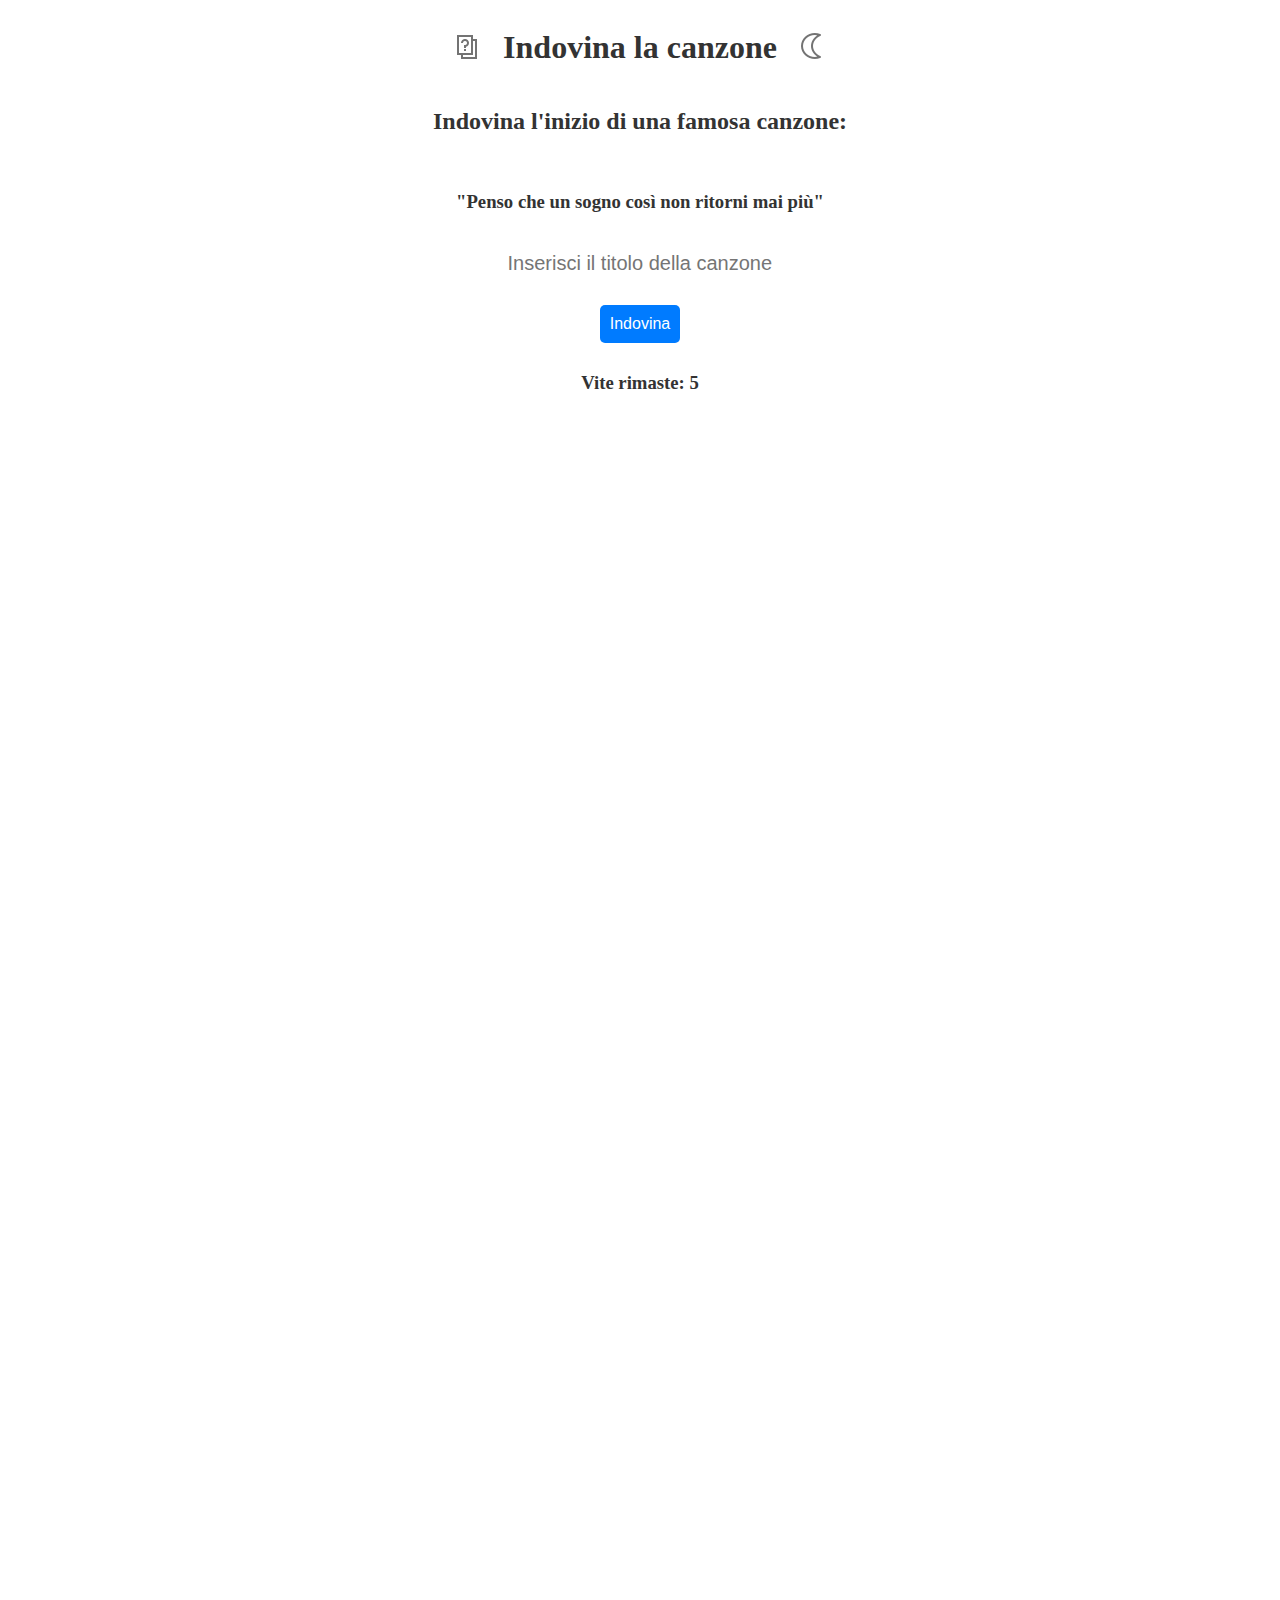
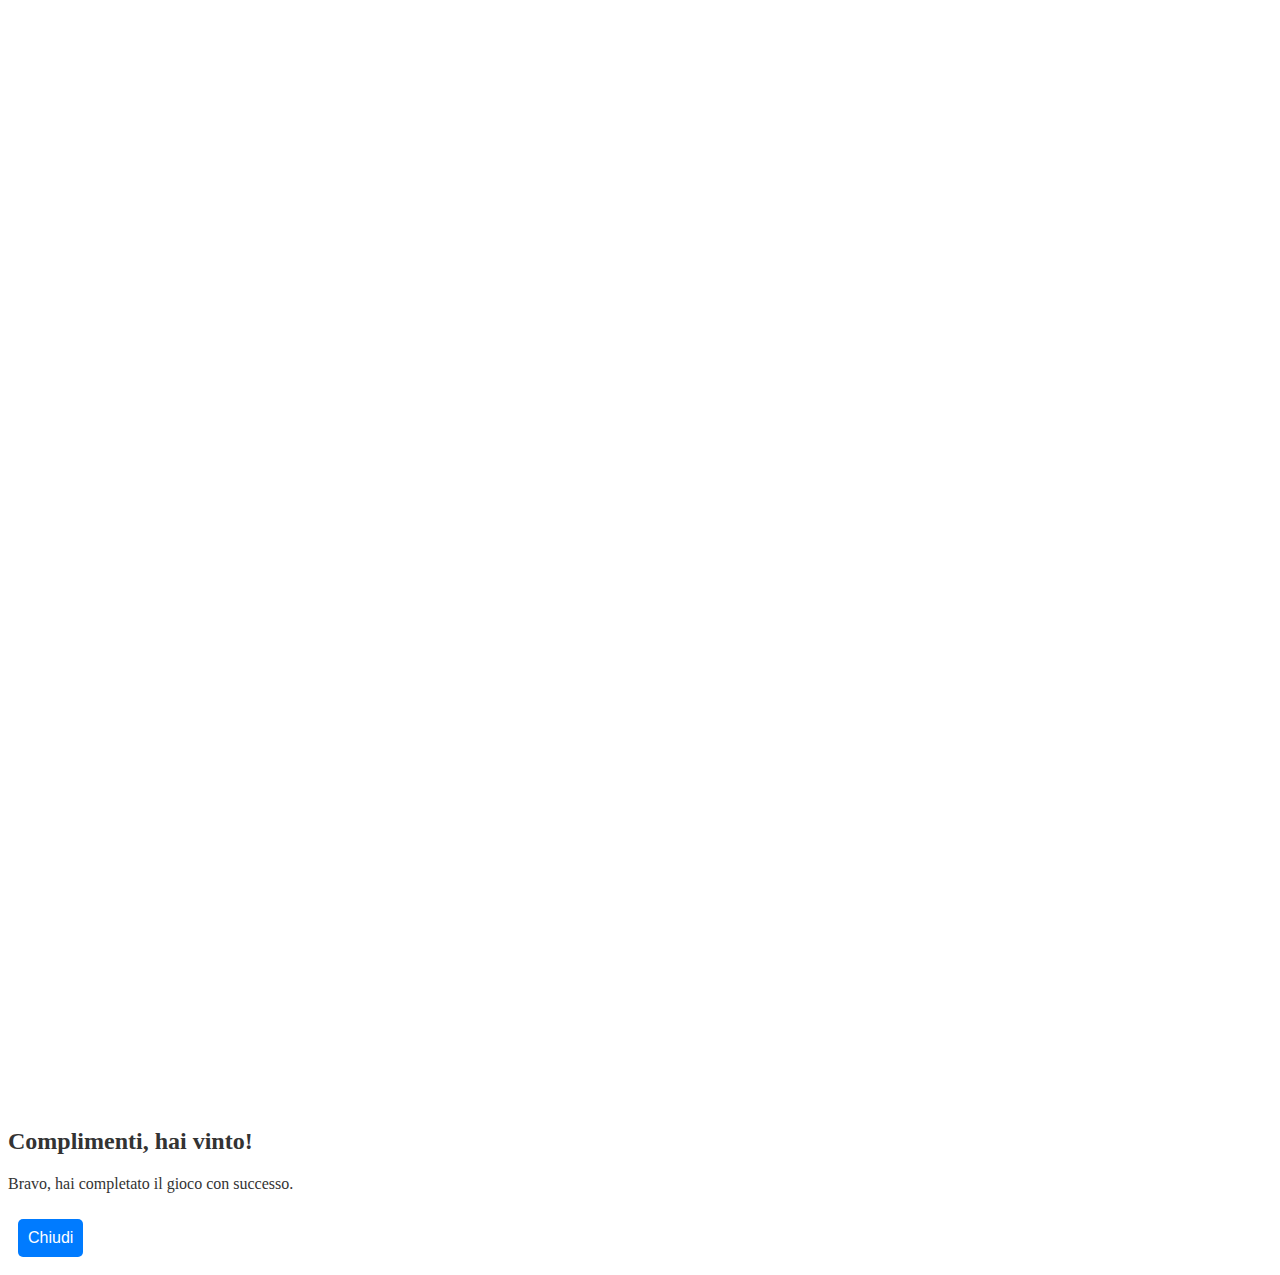
<file: index.html>
<!DOCTYPE html>
<html>
<head>
	<title>Indovina la canzone</title>
	<meta charset="UTF-8">
	<meta name="viewport" content="width=device-width, initial-scale=1.0">
	<link href="style.css" rel="stylesheet" type="text/css">
</head>
<body>
	<div id="messaggio"></div>
	<!-- PAGINA INIZIALE -->
	<div id="pagina-iniziale">
	
	<game-app>
<game-theme-manager>
    <div id="game">
		<div  class="container">
			<!-- HEADER -->
      <header>
        <div class="menu">
			<button onclick="clickHelp()" class="icon" ><img src="Icon/help.png" alt="help" id="button.icon" >
			</button>
		  </div>
		<h1>Indovina la canzone</h1>
		<div class="menu">
			<button onclick="toggleDarkMode()" class="icon" ><img src="Icon/dark.png" alt="help" id="button.icon">
			</button>
		  </div>
      </header>
	  		<!-- FINE HEADER -->

      <h2>Indovina l'inizio di una famosa canzone:</h2>
			
			<br>
		<h3> "Penso che un sogno così non ritorni mai più"</h3> 
		
	
		<!-- le righe di testo da visualizzare successivamente -->
		<div id="text1" style="display: none;">
			<h3>"Mi dipingevo le mani e la faccia di blu"</h3>
		</div>
		<div id="text2" style="display: none;">
			<h3>"Poi d'improvviso venivo dal vento rapito"</h3>
		</div>
		<div id="text3" style="display: none;">
			<h3>"E incominciavo a volare nel cielo infinito"</h3>

		</div>
		<div id="text4" style="display: none;">
			<h2>Prova con un aiuto in più, il ritornello!</h2>
			<h3>"Volare oh oh, Cantare oh oh, Nel blu dipinto di blu.."</h3>
		</div>
	
	
			<!-- INPUT FIELD E BUTTON -->
		<input type="text" id="title" placeholder="Inserisci il titolo della canzone">
		<button type="submit" id="submit" onclick="checkSong();" >Indovina</button>

			<!-- FINE INPUT FIELD E BUTTON -->
	

			<!-- POPUP DISPLAY SE HAI VINTO (MOMENTANEO) -->
		<div id="popup" style="display: none;">
			<h2>Hai vinto!</h2>
			<script> win==true; </script>
			<p>Complimenti, hai indovinato la canzone!</p>
		</div>
			<!-- FINE POPUP -->

		<!-- VISUALIZZAZIONE VITE -->
		<div id="lives">
			<h3>Vite rimaste: <span id="lives-count">5</span></h3>
		</div>
		
		<script src="script.js"></script>
	</div>
    </div>
</div>

<!-- Nuove Pagine: PAGINA HELP-->
	<div  class="container">
	<div id="pagina-nascosta">
		<header>
			<h1>Come giocare</h1><br>
			<div class="menu">
				<button onclick="returnclickHelp()" class="icon" ><img src="Icon/close.png" alt="close" id="button.icon" >
				</button>
			  </div>
		  </header>
		  <br>
			  <div >
				<h3>Indovina il nome della canzone attraverso il suo testo e le sue parole</h3>
			    <h3>Hai un totale di 5 possibilità per indovinare il titolo corretto della canzone</h3>
			    <h3>Dopo ogni tentativo errato verrà aggiunto un nuovo verso come aiuto.</h3>

			  </div>
			  
			</div>
	</div>
</div>

<div  class="container">
	<div id="pagina-nascosta-played">
		<header>
			<h1>Indovina la canzone</h1>
			<h3>Le tue statistiche:</h3>
			<div class="menu">
			  </div>
		  </header>
	</div>
</div>

<!-- Aggiungi il codice HTML per la finestra modale -->
<div id="modal-vittoria" class="modal">
	<div class="modal-contenuto">
		<h2>Complimenti, hai vinto!</h2>
		<p>Bravo, hai completato il gioco con successo.</p>
		<button onclick="chiudiFinestraModale()">Chiudi</button>
	</div>
</div>
  </game-theme-manager>

	</game-app>

	

</div>
</body>
</html>
</file>
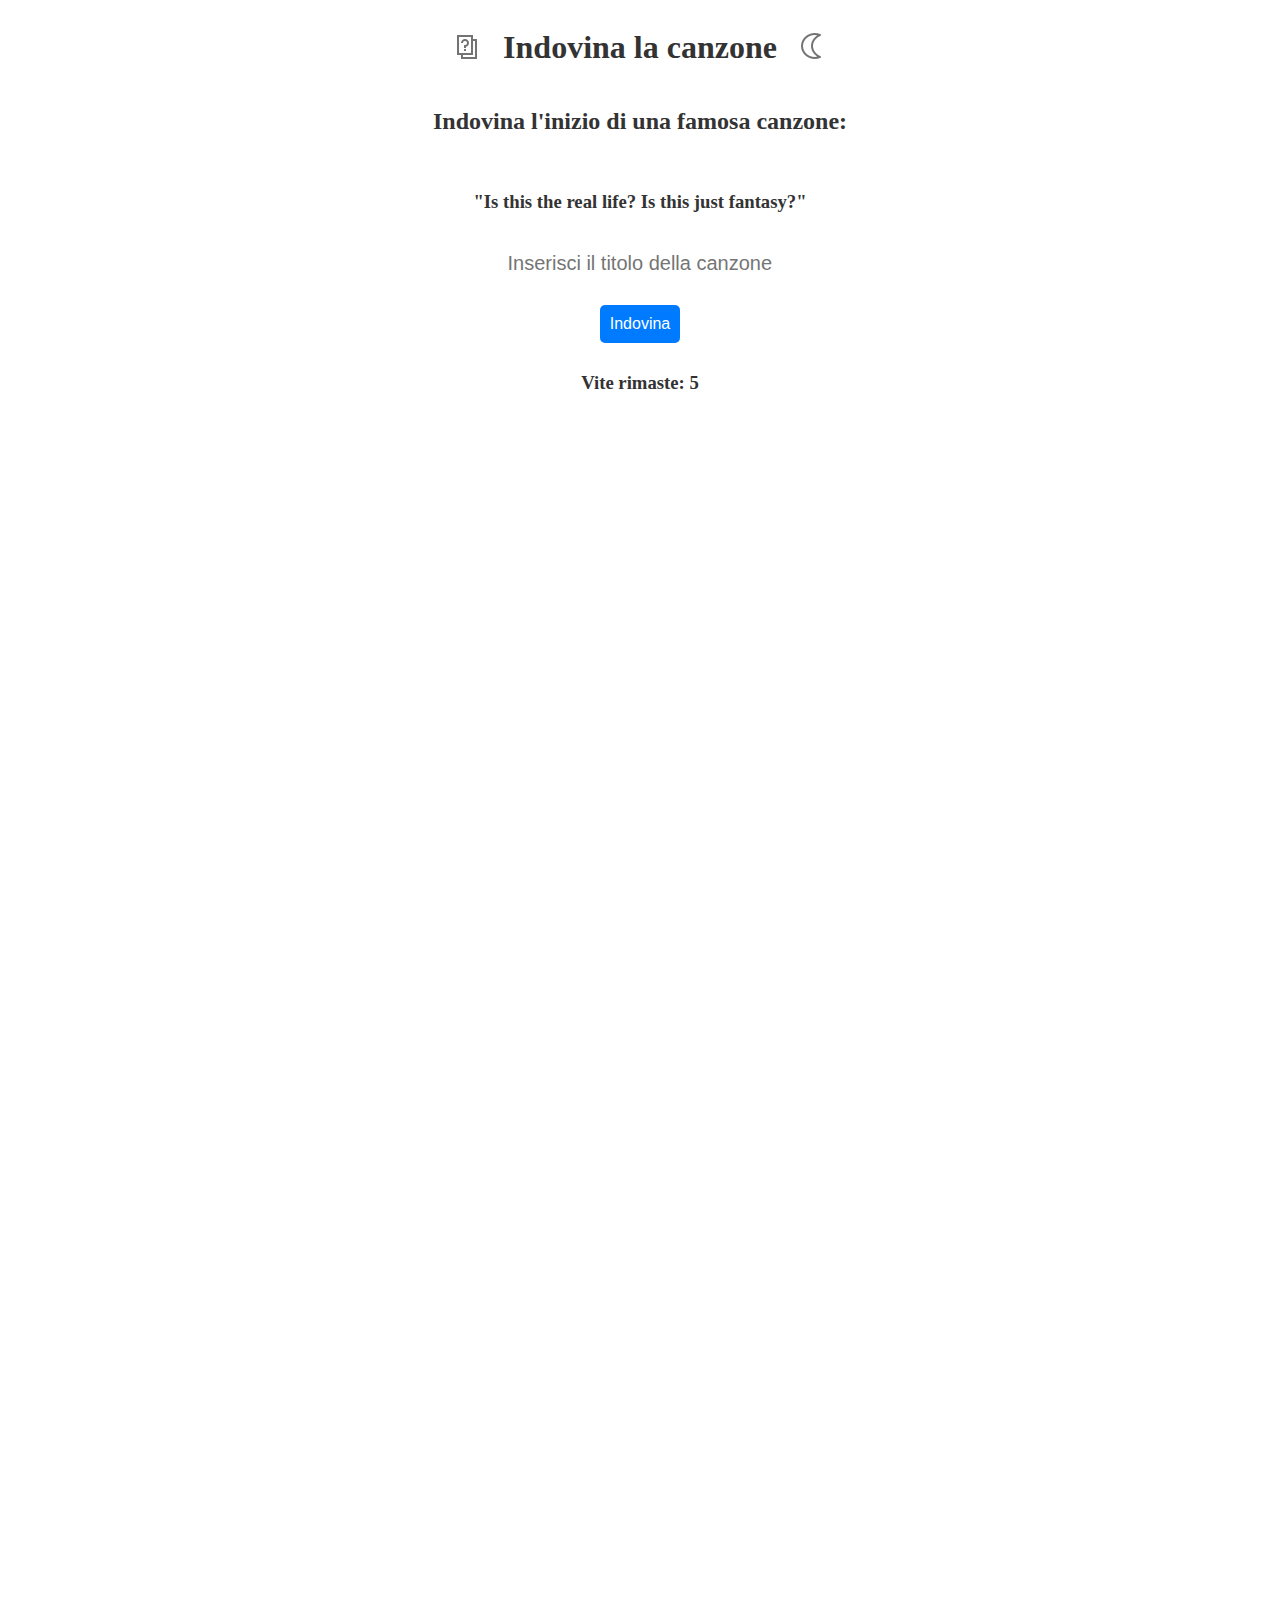
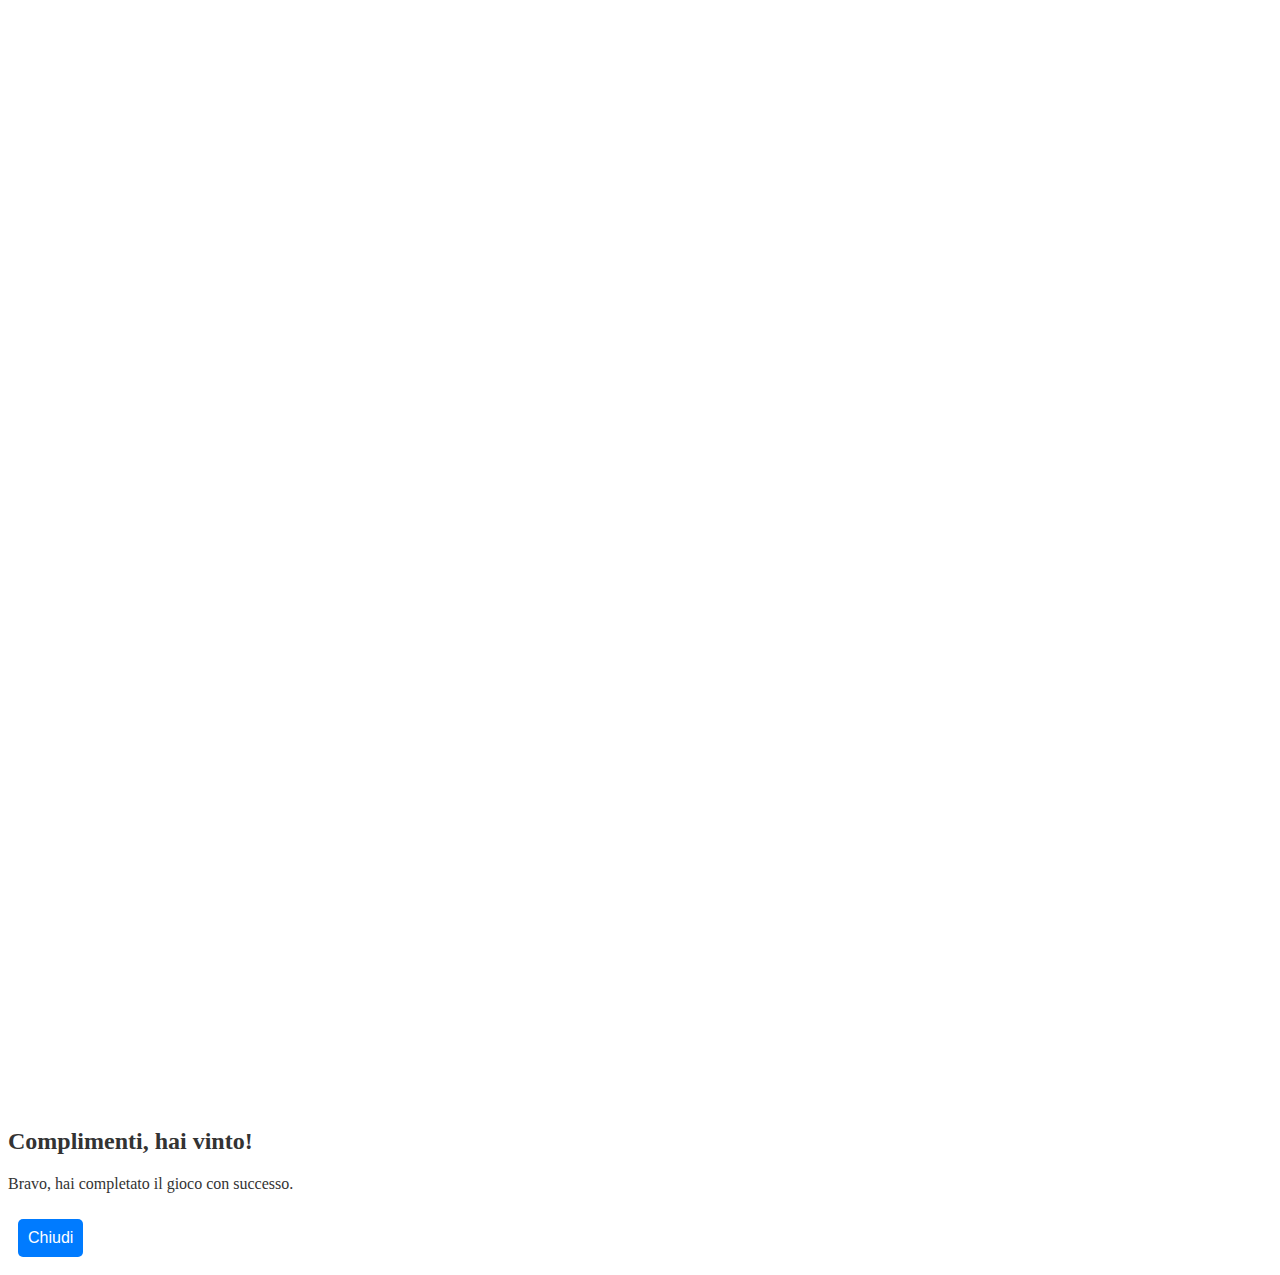
<file: song.html>
<!DOCTYPE html>
<html>
<head>
	<title>Indovina la canzone</title>
	<meta charset="UTF-8">
	<meta name="viewport" content="width=device-width, initial-scale=1.0">
	<link href="style.css" rel="stylesheet" type="text/css">
</head>
<body>
	<div id="messaggio"></div>
	<!-- PAGINA INIZIALE -->
	<div id="pagina-iniziale">
	
	<game-app>
<game-theme-manager>
    <div id="game">
		<div  class="container">
			<!-- HEADER -->
      <header>
        <div class="menu">
			<button onclick="clickHelp()" class="icon" ><img src="Icon/help.png" alt="help" id="button.icon" >
			</button>
		  </div>
		<h1>Indovina la canzone</h1>
		<div class="menu">
			<button onclick="toggleDarkMode()" class="icon" ><img src="Icon/dark.png" alt="help" id="button.icon">
			</button>
		  </div>
      </header>
	  		<!-- FINE HEADER -->

      <h2>Indovina l'inizio di una famosa canzone:</h2>
			
			<br>
		<h3> "Is this the real life? Is this just fantasy?"</h3> 
		
	
		<!-- le righe di testo da visualizzare successivamente -->
		<div id="text1" style="display: none;">
			<h3>"Caught in a landslide, No escape from reality"</h3>
		</div>
		<div id="text2" style="display: none;">
			<h3>"Open your eyes, look up to the skies and see"</h3>
		</div>
		<div id="text3" style="display: none;">
			<h3>"I'm just a poor boy, i need no sympathy"</h3>
		</div>
		<div id="text4" style="display: none;">
			<h2>Prova con un aiuto in più, il ritornello!</h2>
			<h3>"Mama, just killed a man, put a gun against his head.."</h3>
		</div>
	
	
			<!-- INPUT FIELD E BUTTON -->
		<input type="text" id="title" placeholder="Inserisci il titolo della canzone">
		<button type="submit" id="submit" onclick="checkSong();" >Indovina</button>

			<!-- FINE INPUT FIELD E BUTTON -->
	

			<!-- POPUP DISPLAY SE HAI VINTO (MOMENTANEO) -->
		<div id="popup" style="display: none;">
			<h2>Hai vinto!</h2>
			<script> win==true; </script>
			<p>Complimenti, hai indovinato la canzone!</p>
		</div>
			<!-- FINE POPUP -->

		<!-- VISUALIZZAZIONE VITE -->
		<div id="lives">
			<h3>Vite rimaste: <span id="lives-count">5</span></h3>
		</div>
		
		<script src="script.js"></script>
	</div>
    </div>
</div>

<!-- Nuove Pagine: PAGINA HELP-->
	<div  class="container">
	<div id="pagina-nascosta">
		<header>
			<h1>Come giocare</h1>
			<div class="menu">
				<button onclick="returnclickHelp()" class="icon" ><img src="Icon/close.png" alt="close" id="button.icon" >
				</button>
			  </div>
		  </header>
	</div>
</div>

<div  class="container">
	<div id="pagina-nascosta-played">
		<header>
			<h1>Indovina la canzone</h1>
			<h3>Le tue statistiche:</h3>
			<div class="menu">
			  </div>
		  </header>
	</div>
</div>

<!-- Aggiungi il codice HTML per la finestra modale -->
<div id="modal-vittoria" class="modal">
	<div class="modal-contenuto">
		<h2>Complimenti, hai vinto!</h2>
		<p>Bravo, hai completato il gioco con successo.</p>
		<button onclick="chiudiFinestraModale()">Chiudi</button>
	</div>
</div>
  </game-theme-manager>

	</game-app>

	

</div>
</body>
</html>
</file>
<file: style.css>
/* Centra il contenitore del testo */
.container {
    display: flex;
    flex-direction: column;
    align-items: center;
    height: 100vh;
  }
  
  /* Aggiunge uno stile ai pulsanti */
  button {
    border-radius: 20px;
    background-color: #2196F3;
    color: white;
    padding: 10px 20px;
    font-size: 16px;
    border: none;
    margin: 10px;
    cursor: pointer;
  }
    
  /* Aggiunge uno stile all'input field */
  input[type="text"] {
    padding: 10px;
    border-radius: 20px;
    border: none;
    margin: 10px;
    font-size: 20px;
  }
  
  .toaster {
    position: absolute;
    top: 10%;
    left: 50%;
    transform: translate(-50%, 0);
    pointer-events: none;
    width: fit-content;
  }
  #game-toaster {
    z-index: 1000;
  }
  #system-toaster {
    z-index: 4000;
  }

  #game {
    width: 100%;
    max-width: var(--game-max-width);
    margin: 0 auto;
    height: 100%;
    display: flex;
    flex-direction: column;
  }
  header {
    display: flex;
    justify-content: space-between;
    align-items: center;
    height: var(--header-height);
    color: var(--color-tone-1);
    border-bottom: 1px solid var(--color-tone-4);
  }
  header.title {
    font-weight: 700;
    font-size: 36px;
    letter-spacing: 0.2rem;
    text-transform: uppercase;
    text-align: center;
  }

  #board-container {
    display: flex;
    justify-content: center;
    align-items: center;
    flex-grow: 1;
    overflow: hidden;
  }
  #board {
    display: grid;
    grid-template-rows: repeat(6, 1fr);
    grid-gap: 5px;
    padding:10px;
    box-sizing: border-box;
  }
  button.icon {
    background: none;
    border: none;
    cursor: pointer;
    font-size: 10px;
  }
  #debug-tools {
    position: absolute;
    bottom: 0;
  }


  #pagina-iniziale {
    display: block;
  }

  #pagina-nascosta {
    display: none;
    
  }
  #pagina-nascosta-settings {
    display: none;
    
  }

  #pagina-nascosta-played {
    display: none;
    
  }
  
  body {
    background-color: #fff;
    color: #333;
    transition: background-color 0.5s ease, color 0.5s ease;
  }

  .dark-mode {
    background-color: #0e0d0d;
    color: #fff;
  }

  button {
    padding: 10px;
    background-color: #007bff;
    color: #fff;
    border: none;
    border-radius: 5px;
    cursor: pointer;
  }
</file>
